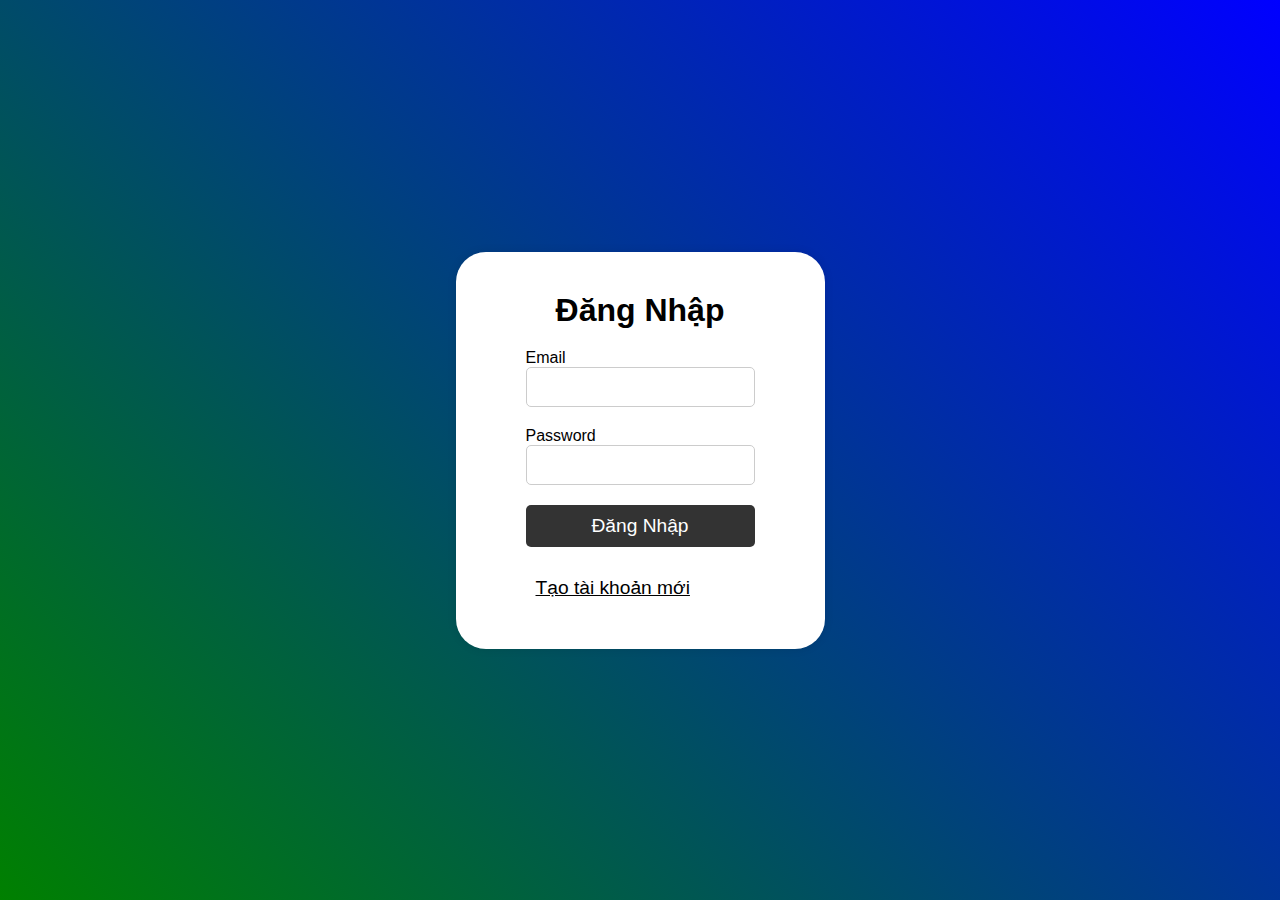
<file: login.html>
<!DOCTYPE html>
<html lang="en">
  <head>
    <meta charset="UTF-8" />
    <meta http-equiv="X-UA-Compatible" content="IE=edge" />
    <meta name="viewport" content="width=device-width, initial-scale=1.0" />
    <title>Document</title>
    <link rel="stylesheet" href="./style/style.css" />
    <!-- font roboto -->
    <link
      href="https://fonts.googleapis.com/css2?family=Roboto:wght@300;400;500;700&display=swap"
      rel="stylesheet"
    />
  </head>
  <body>
    <!-- from login -->
    <div class="login">
      <div class="login__container">
        <h1>Đăng Nhập</h1>
        <form>
          <h5>Email</h5>
          <input type="text" class="input-login-username" />
          <h5>Password</h5>
          <input type="password" class="input-login-password" />
          <button type="submit" class="login__signInButton">Đăng Nhập</button>
        </form>
        <a href="./signup.html" class="login__registerButton"
          >Tạo tài khoản mới</a
        >
      </div>
    </div>
  </body>
  <script src="./js/main.js"></script>
</html>
</file>
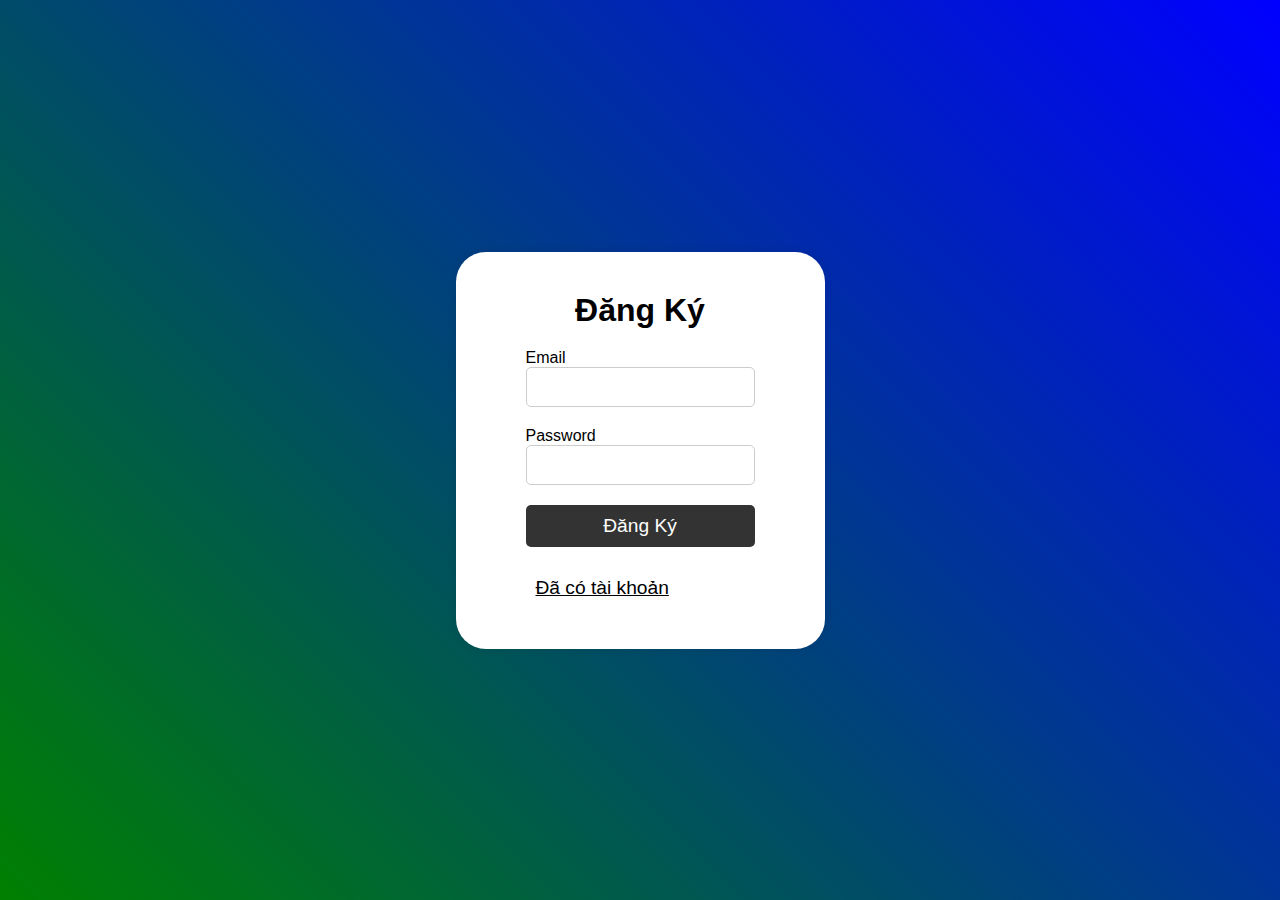
<file: signup.html>
<!DOCTYPE html>
<html lang="en">
  <head>
    <meta charset="UTF-8" />
    <meta http-equiv="X-UA-Compatible" content="IE=edge" />
    <meta name="viewport" content="width=device-width, initial-scale=1.0" />
    <title>Document</title>
    <link rel="stylesheet" href="./style/style.css" />
    <!-- font roboto -->
    <link
      href="https://fonts.googleapis.com/css2?family=Roboto:wght@300;400;500;700&display=swap"
      rel="stylesheet"
    />
  </head>
  <body>
    <!-- form signup -->
    <div class="signup">
      <div class="signup__container">
        <h1>Đăng Ký</h1>
        <form action="">
          <h5>Email</h5>
          <input type="text" class="input-signup-username" />
          <h5>Password</h5>
          <input type="password" class="input-signup-password" />
          <button type="submit" class="signup__signInButton">Đăng Ký</button>
        </form>
        <a href="./login.html" class="signup__registerButton"
          >Đã có tài khoản</a
        >
      </div>
    </div>
  </body>
  <script src="./js/signup.js"></script>
</html>
</file>
<file: style/style.css>
*,
*:before,
*:after {
  box-sizing: border-box;
}
* {
  margin: 0;
  padding: 0;
  font: inherit;
}
/*img,
picture,
svg,
video {
  display: block;
  max-width: 100%;
}*/
body {
  width: 100%;
  min-height: 100vh;
  font-family: "Inter", sans-serif;
  display: flex;
  justify-content: center;
  align-items:center ;
  background: linear-gradient(45deg, green, blue);
}
/* style login */
.login {
  display: flex;
  justify-content: center;
  align-items: center;
  height: 100vh;
}
.login__container {
  width: 100%;
  max-width: 500px;
  padding: 40px 70px;
  background: #fff;
  border-radius: 30px;
  box-shadow: 0 0 10px rgba(0, 0, 0, 0.1);
}
.login__container h1 {
  margin-bottom: 20px;
  font-size: 2rem;
  text-align: center;
  font-weight: bold;
}
.login__container form {
  display: flex;
  flex-direction: column;
}
.login__container form label {
  margin-bottom: 10px;
  font-size: 1.2rem;
}
.login__container form input {
  padding: 10px;
  border: 1px solid #ccc;
  border-radius: 5px;
  margin-bottom: 20px;
}
.login__container form button {
  padding: 10px;
  border: none;
  border-radius: 5px;
  background: #333;
  color: #fff;
  font-size: 1.2rem;
  cursor: pointer;
}
.login__container form button:hover {
  background: #555;
}
.login__container form a {
  text-align: center;
  font-size: 1.2rem;
  text-decoration: none;
  color: #333;
}
.login__container form a:hover {
  color: #555;
}
.login__registerButton {
  margin-top: 20px;
  padding: 10px;
  border: none;
  border-radius: 5px;
  color: black;
  font-size: 1.2rem;
  cursor: pointer;
  display: block;
}
/* style signup */
.signup {
  display: flex;
  justify-content: center;
  align-items: center;
  height: 100vh;
}
.signup__container {
  width: 100%;
  max-width: 500px;
  padding: 40px 70px;
  background: #fff;
  border-radius: 30px;
  box-shadow: 0 0 10px rgba(0, 0, 0, 0.1);
}
.signup__container h1 {
  font-weight: bolder;
  margin-bottom: 20px;
  font-size: 2rem;
  text-align: center;
}
.signup__container form {
  display: flex;
  flex-direction: column;
}
.signup__container form label {
  margin-bottom: 10px;
  font-size: 1.2rem;
}
.signup__container form input {
  padding: 10px;
  border: 1px solid #ccc;
  border-radius: 5px;
  margin-bottom: 20px;
}
.signup__container form button {
  padding: 10px;
  border: none;
  border-radius: 5px;
  background: #333;
  color: #fff;
  font-size: 1.2rem;
  cursor: pointer;
}
.signup__container form button:hover {
  background: #555;
}
.signup__container form a {
  text-align: center;
  font-size: 1.2rem;
  text-decoration: none;
  color: #333;
}
.signup__container form a:hover {
  color: #555;
}
.signup__registerButton {
  margin-top: 20px;
  padding: 10px;
  border: none;
  border-radius: 5px;
  color: black;
  font-size: 1.2rem;
  cursor: pointer;
  display: block;
}
</file>
